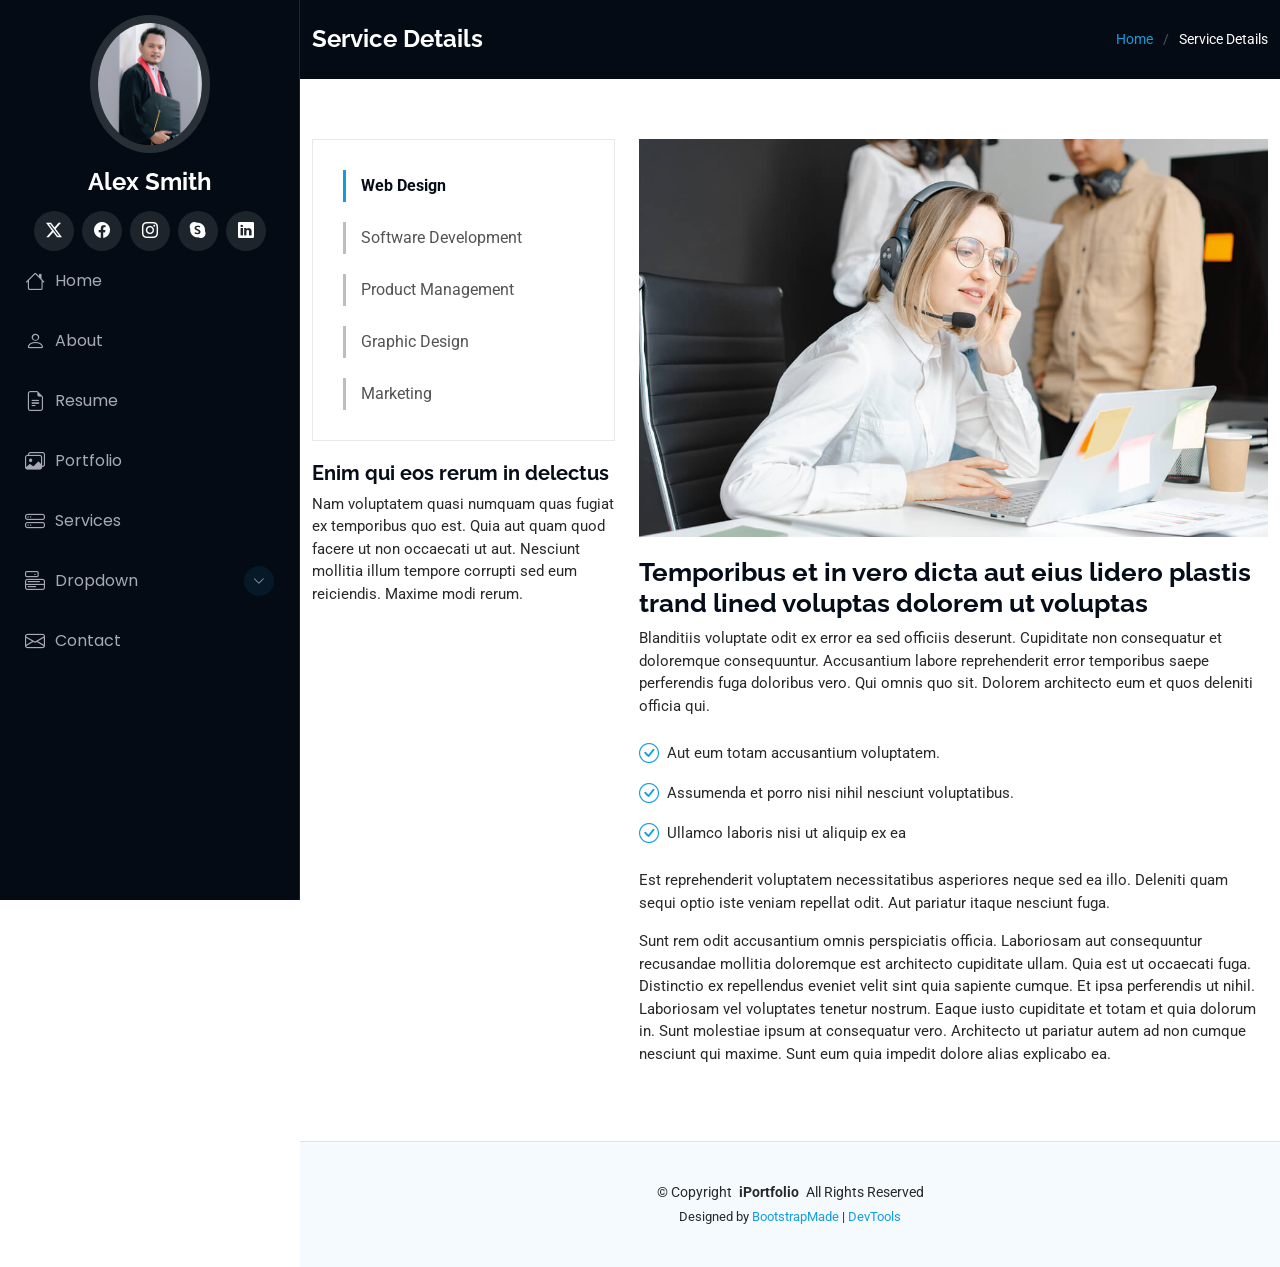
<file: service-details.html>
<!DOCTYPE html>
<html lang="en">

<head>
  <meta charset="utf-8">
  <meta content="width=device-width, initial-scale=1.0" name="viewport">
  <title>Portfolio Muhammad Joni Asfari</title>
  <meta content="Muhammad Joni Asfari's portfolio"name="description">
  <meta content="Muhammad Joni Asfari, Portfolio, Human Resource Specialist" name="keywords">

  <!-- Favicons -->
  <link href="assets/img/favicon.png" rel="icon">
  <link href="assets/img/apple-touch-icon.png" rel="apple-touch-icon">

  <!-- Fonts -->
  <link href="https://fonts.googleapis.com" rel="preconnect">
  <link href="https://fonts.gstatic.com" rel="preconnect" crossorigin>
  <link href="https://fonts.googleapis.com/css2?family=Roboto:ital,wght@0,100;0,300;0,400;0,500;0,700;0,900;1,100;1,300;1,400;1,500;1,700;1,900&family=Poppins:ital,wght@0,100;0,200;0,300;0,400;0,500;0,600;0,700;0,800;0,900;1,100;1,200;1,300;1,400;1,500;1,600;1,700;1,800;1,900&family=Raleway:ital,wght@0,100;0,200;0,300;0,400;0,500;0,600;0,700;0,800;0,900;1,100;1,200;1,300;1,400;1,500;1,600;1,700;1,800;1,900&display=swap" rel="stylesheet">

  <!-- Vendor CSS Files -->
  <link href="assets/vendor/bootstrap/css/bootstrap.min.css" rel="stylesheet">
  <link href="assets/vendor/bootstrap-icons/bootstrap-icons.css" rel="stylesheet">
  <link href="assets/vendor/aos/aos.css" rel="stylesheet">
  <link href="assets/vendor/glightbox/css/glightbox.min.css" rel="stylesheet">
  <link href="assets/vendor/swiper/swiper-bundle.min.css" rel="stylesheet">

  <!-- Main CSS File -->
  <link href="assets/css/main.css" rel="stylesheet">

  <!-- =======================================================
  * Template Name: iPortfolio
  * Template URL: https://bootstrapmade.com/iportfolio-bootstrap-portfolio-websites-template/
  * Updated: Jun 29 2024 with Bootstrap v5.3.3
  * Author: BootstrapMade.com
  * License: https://bootstrapmade.com/license/
  ======================================================== -->
</head>

<body class="service-details-page">

  <header id="header" class="header dark-background d-flex flex-column">
    <i class="header-toggle d-xl-none bi bi-list"></i>

    <div class="profile-img">
      <img src="assets/img/my-profile-img.jpg" alt="" class="img-fluid rounded-circle">
    </div>

    <a href="index.html" class="logo d-flex align-items-center justify-content-center">
      <!-- Uncomment the line below if you also wish to use an image logo -->
      <!-- <img src="assets/img/logo.png" alt=""> -->
      <h1 class="sitename">Alex Smith</h1>
    </a>

    <div class="social-links text-center">
      <a href="#" class="twitter"><i class="bi bi-twitter-x"></i></a>
      <a href="#" class="facebook"><i class="bi bi-facebook"></i></a>
      <a href="#" class="instagram"><i class="bi bi-instagram"></i></a>
      <a href="#" class="google-plus"><i class="bi bi-skype"></i></a>
      <a href="#" class="linkedin"><i class="bi bi-linkedin"></i></a>
    </div>

    <nav id="navmenu" class="navmenu">
      <ul>
        <li><a href="#hero"><i class="bi bi-house navicon"></i>Home</a></li>
        <li><a href="#about"><i class="bi bi-person navicon"></i> About</a></li>
        <li><a href="#resume"><i class="bi bi-file-earmark-text navicon"></i> Resume</a></li>
        <li><a href="#portfolio"><i class="bi bi-images navicon"></i> Portfolio</a></li>
        <li><a href="#services"><i class="bi bi-hdd-stack navicon"></i> Services</a></li>
        <li class="dropdown"><a href="#"><i class="bi bi-menu-button navicon"></i> <span>Dropdown</span> <i class="bi bi-chevron-down toggle-dropdown"></i></a>
          <ul>
            <li><a href="#">Dropdown 1</a></li>
            <li class="dropdown"><a href="#"><span>Deep Dropdown</span> <i class="bi bi-chevron-down toggle-dropdown"></i></a>
              <ul>
                <li><a href="#">Deep Dropdown 1</a></li>
                <li><a href="#">Deep Dropdown 2</a></li>
                <li><a href="#">Deep Dropdown 3</a></li>
                <li><a href="#">Deep Dropdown 4</a></li>
                <li><a href="#">Deep Dropdown 5</a></li>
              </ul>
            </li>
            <li><a href="#">Dropdown 2</a></li>
            <li><a href="#">Dropdown 3</a></li>
            <li><a href="#">Dropdown 4</a></li>
          </ul>
        </li>
        <li><a href="#contact"><i class="bi bi-envelope navicon"></i> Contact</a></li>
      </ul>
    </nav>

  </header>

  <main class="main">

    <!-- Page Title -->
    <div class="page-title dark-background">
      <div class="container d-lg-flex justify-content-between align-items-center">
        <h1 class="mb-2 mb-lg-0">Service Details</h1>
        <nav class="breadcrumbs">
          <ol>
            <li><a href="index.html">Home</a></li>
            <li class="current">Service Details</li>
          </ol>
        </nav>
      </div>
    </div><!-- End Page Title -->

    <!-- Service Details Section -->
    <section id="service-details" class="service-details section">

      <div class="container">

        <div class="row gy-4">

          <div class="col-lg-4" data-aos="fade-up" data-aos-delay="100">
            <div class="services-list">
              <a href="#" class="active">Web Design</a>
              <a href="#">Software Development</a>
              <a href="#">Product Management</a>
              <a href="#">Graphic Design</a>
              <a href="#">Marketing</a>
            </div>

            <h4>Enim qui eos rerum in delectus</h4>
            <p>Nam voluptatem quasi numquam quas fugiat ex temporibus quo est. Quia aut quam quod facere ut non occaecati ut aut. Nesciunt mollitia illum tempore corrupti sed eum reiciendis. Maxime modi rerum.</p>
          </div>

          <div class="col-lg-8" data-aos="fade-up" data-aos-delay="200">
            <img src="assets/img/services.jpg" alt="" class="img-fluid services-img">
            <h3>Temporibus et in vero dicta aut eius lidero plastis trand lined voluptas dolorem ut voluptas</h3>
            <p>
              Blanditiis voluptate odit ex error ea sed officiis deserunt. Cupiditate non consequatur et doloremque consequuntur. Accusantium labore reprehenderit error temporibus saepe perferendis fuga doloribus vero. Qui omnis quo sit. Dolorem architecto eum et quos deleniti officia qui.
            </p>
            <ul>
              <li><i class="bi bi-check-circle"></i> <span>Aut eum totam accusantium voluptatem.</span></li>
              <li><i class="bi bi-check-circle"></i> <span>Assumenda et porro nisi nihil nesciunt voluptatibus.</span></li>
              <li><i class="bi bi-check-circle"></i> <span>Ullamco laboris nisi ut aliquip ex ea</span></li>
            </ul>
            <p>
              Est reprehenderit voluptatem necessitatibus asperiores neque sed ea illo. Deleniti quam sequi optio iste veniam repellat odit. Aut pariatur itaque nesciunt fuga.
            </p>
            <p>
              Sunt rem odit accusantium omnis perspiciatis officia. Laboriosam aut consequuntur recusandae mollitia doloremque est architecto cupiditate ullam. Quia est ut occaecati fuga. Distinctio ex repellendus eveniet velit sint quia sapiente cumque. Et ipsa perferendis ut nihil. Laboriosam vel voluptates tenetur nostrum. Eaque iusto cupiditate et totam et quia dolorum in. Sunt molestiae ipsum at consequatur vero. Architecto ut pariatur autem ad non cumque nesciunt qui maxime. Sunt eum quia impedit dolore alias explicabo ea.
            </p>
          </div>

        </div>

      </div>

    </section><!-- /Service Details Section -->

  </main>

  <footer id="footer" class="footer position-relative light-background">

    <div class="container">
      <div class="copyright text-center ">
        <p>© <span>Copyright</span> <strong class="px-1 sitename">iPortfolio</strong> <span>All Rights Reserved</span></p>
      </div>
      <div class="credits">
        <!-- All the links in the footer should remain intact. -->
        <!-- You can delete the links only if you've purchased the pro version. -->
        <!-- Licensing information: https://bootstrapmade.com/license/ -->
        <!-- Purchase the pro version with working PHP/AJAX contact form: [buy-url] -->
        Designed by <a href="https://bootstrapmade.com/">BootstrapMade</a> | <a href="https://bootstrapmade.com/tools/">DevTools</a>
      </div>
    </div>

  </footer>

  <!-- Scroll Top -->
  <a href="#" id="scroll-top" class="scroll-top d-flex align-items-center justify-content-center"><i class="bi bi-arrow-up-short"></i></a>

  <!-- Preloader -->
  <div id="preloader"></div>

  <!-- Vendor JS Files -->
  <script src="assets/vendor/bootstrap/js/bootstrap.bundle.min.js"></script>
  <script src="assets/vendor/php-email-form/validate.js"></script>
  <script src="assets/vendor/aos/aos.js"></script>
  <script src="assets/vendor/typed.js/typed.umd.js"></script>
  <script src="assets/vendor/purecounter/purecounter_vanilla.js"></script>
  <script src="assets/vendor/waypoints/noframework.waypoints.js"></script>
  <script src="assets/vendor/glightbox/js/glightbox.min.js"></script>
  <script src="assets/vendor/imagesloaded/imagesloaded.pkgd.min.js"></script>
  <script src="assets/vendor/isotope-layout/isotope.pkgd.min.js"></script>
  <script src="assets/vendor/swiper/swiper-bundle.min.js"></script>

  <!-- Main JS File -->
  <script src="assets/js/main.js"></script>

</body>

</html>
</file>
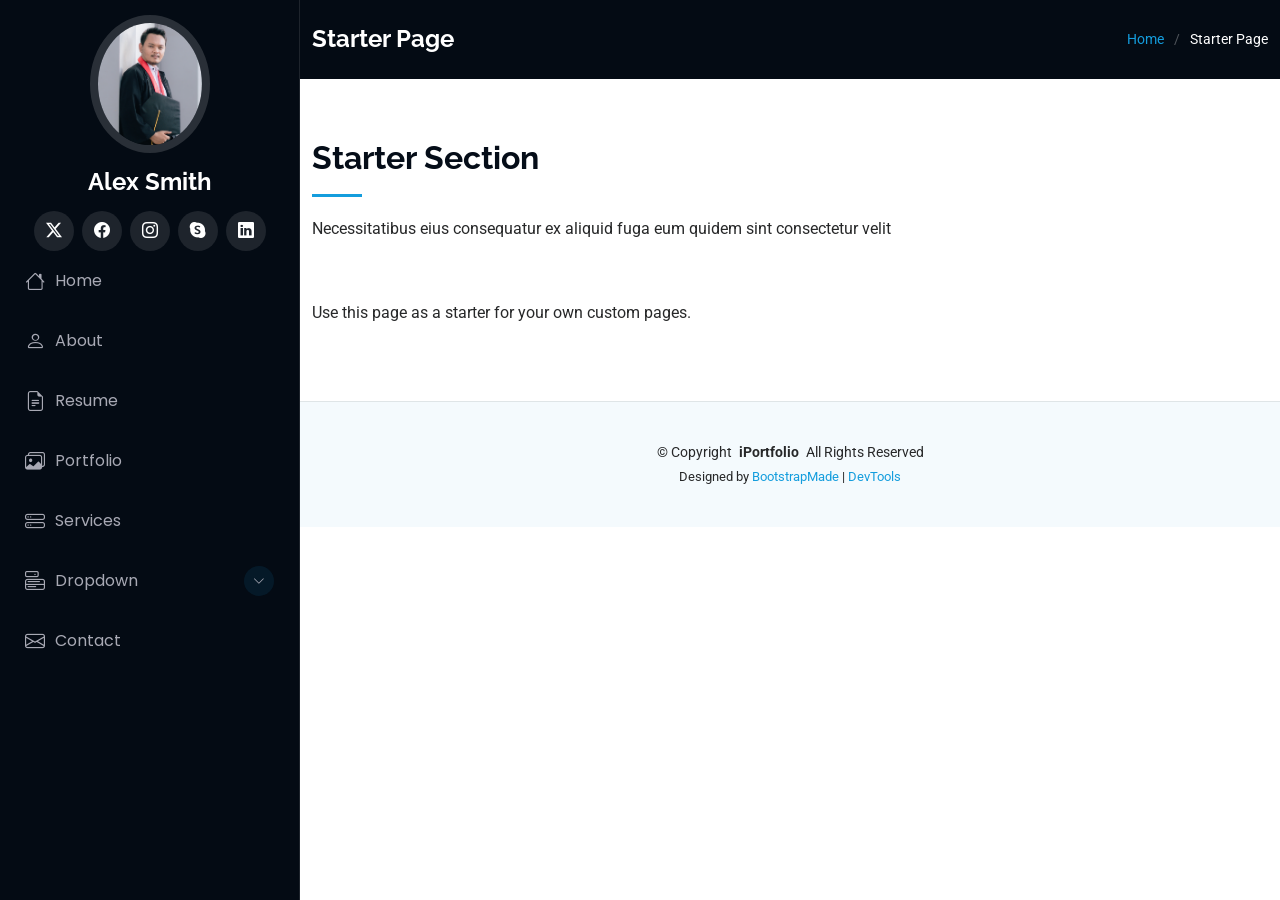
<file: starter-page.html>
<!DOCTYPE html>
<html lang="en">

<head>
  <meta charset="utf-8">
  <meta content="width=device-width, initial-scale=1.0" name="viewport">
  <title>Portfolio Muhammad Joni Asfari</title>
  <meta content="Muhammad Joni Asfari's portfolio" name="description">
  <meta content="Muhammad Joni Asfari, Portfolio, Human Resource Specialist" name="keywords">

  <!-- Favicons -->
  <link href="assets/img/favicon.png" rel="icon">
  <link href="assets/img/apple-touch-icon.png" rel="apple-touch-icon">

  <!-- Fonts -->
  <link href="https://fonts.googleapis.com" rel="preconnect">
  <link href="https://fonts.gstatic.com" rel="preconnect" crossorigin>
  <link href="https://fonts.googleapis.com/css2?family=Roboto:ital,wght@0,100;0,300;0,400;0,500;0,700;0,900;1,100;1,300;1,400;1,500;1,700;1,900&family=Poppins:ital,wght@0,100;0,200;0,300;0,400;0,500;0,600;0,700;0,800;0,900;1,100;1,200;1,300;1,400;1,500;1,600;1,700;1,800;1,900&family=Raleway:ital,wght@0,100;0,200;0,300;0,400;0,500;0,600;0,700;0,800;0,900;1,100;1,200;1,300;1,400;1,500;1,600;1,700;1,800;1,900&display=swap" rel="stylesheet">

  <!-- Vendor CSS Files -->
  <link href="assets/vendor/bootstrap/css/bootstrap.min.css" rel="stylesheet">
  <link href="assets/vendor/bootstrap-icons/bootstrap-icons.css" rel="stylesheet">
  <link href="assets/vendor/aos/aos.css" rel="stylesheet">
  <link href="assets/vendor/glightbox/css/glightbox.min.css" rel="stylesheet">
  <link href="assets/vendor/swiper/swiper-bundle.min.css" rel="stylesheet">

  <!-- Main CSS File -->
  <link href="assets/css/main.css" rel="stylesheet">

  <!-- =======================================================
  * Template Name: iPortfolio
  * Template URL: https://bootstrapmade.com/iportfolio-bootstrap-portfolio-websites-template/
  * Updated: Jun 29 2024 with Bootstrap v5.3.3
  * Author: BootstrapMade.com
  * License: https://bootstrapmade.com/license/
  ======================================================== -->
</head>

<body class="starter-page-page">

  <header id="header" class="header dark-background d-flex flex-column">
    <i class="header-toggle d-xl-none bi bi-list"></i>

    <div class="profile-img">
      <img src="assets/img/my-profile-img.jpg" alt="" class="img-fluid rounded-circle">
    </div>

    <a href="index.html" class="logo d-flex align-items-center justify-content-center">
      <!-- Uncomment the line below if you also wish to use an image logo -->
      <!-- <img src="assets/img/logo.png" alt=""> -->
      <h1 class="sitename">Alex Smith</h1>
    </a>

    <div class="social-links text-center">
      <a href="#" class="twitter"><i class="bi bi-twitter-x"></i></a>
      <a href="#" class="facebook"><i class="bi bi-facebook"></i></a>
      <a href="#" class="instagram"><i class="bi bi-instagram"></i></a>
      <a href="#" class="google-plus"><i class="bi bi-skype"></i></a>
      <a href="#" class="linkedin"><i class="bi bi-linkedin"></i></a>
    </div>

    <nav id="navmenu" class="navmenu">
      <ul>
        <li><a href="#hero"><i class="bi bi-house navicon"></i>Home</a></li>
        <li><a href="#about"><i class="bi bi-person navicon"></i> About</a></li>
        <li><a href="#resume"><i class="bi bi-file-earmark-text navicon"></i> Resume</a></li>
        <li><a href="#portfolio"><i class="bi bi-images navicon"></i> Portfolio</a></li>
        <li><a href="#services"><i class="bi bi-hdd-stack navicon"></i> Services</a></li>
        <li class="dropdown"><a href="#"><i class="bi bi-menu-button navicon"></i> <span>Dropdown</span> <i class="bi bi-chevron-down toggle-dropdown"></i></a>
          <ul>
            <li><a href="#">Dropdown 1</a></li>
            <li class="dropdown"><a href="#"><span>Deep Dropdown</span> <i class="bi bi-chevron-down toggle-dropdown"></i></a>
              <ul>
                <li><a href="#">Deep Dropdown 1</a></li>
                <li><a href="#">Deep Dropdown 2</a></li>
                <li><a href="#">Deep Dropdown 3</a></li>
                <li><a href="#">Deep Dropdown 4</a></li>
                <li><a href="#">Deep Dropdown 5</a></li>
              </ul>
            </li>
            <li><a href="#">Dropdown 2</a></li>
            <li><a href="#">Dropdown 3</a></li>
            <li><a href="#">Dropdown 4</a></li>
          </ul>
        </li>
        <li><a href="#contact"><i class="bi bi-envelope navicon"></i> Contact</a></li>
      </ul>
    </nav>

  </header>

  <main class="main">

    <!-- Page Title -->
    <div class="page-title dark-background">
      <div class="container d-lg-flex justify-content-between align-items-center">
        <h1 class="mb-2 mb-lg-0">Starter Page</h1>
        <nav class="breadcrumbs">
          <ol>
            <li><a href="index.html">Home</a></li>
            <li class="current">Starter Page</li>
          </ol>
        </nav>
      </div>
    </div><!-- End Page Title -->

    <!-- Starter Section Section -->
    <section id="starter-section" class="starter-section section">

      <!-- Section Title -->
      <div class="container section-title" data-aos="fade-up">
        <h2>Starter Section</h2>
        <p>Necessitatibus eius consequatur ex aliquid fuga eum quidem sint consectetur velit</p>
      </div><!-- End Section Title -->

      <div class="container" data-aos="fade-up">
        <p>Use this page as a starter for your own custom pages.</p>
      </div>

    </section><!-- /Starter Section Section -->

  </main>

  <footer id="footer" class="footer position-relative light-background">

    <div class="container">
      <div class="copyright text-center ">
        <p>© <span>Copyright</span> <strong class="px-1 sitename">iPortfolio</strong> <span>All Rights Reserved</span></p>
      </div>
      <div class="credits">
        <!-- All the links in the footer should remain intact. -->
        <!-- You can delete the links only if you've purchased the pro version. -->
        <!-- Licensing information: https://bootstrapmade.com/license/ -->
        <!-- Purchase the pro version with working PHP/AJAX contact form: [buy-url] -->
        Designed by <a href="https://bootstrapmade.com/">BootstrapMade</a> | <a href="https://bootstrapmade.com/tools/">DevTools</a>
      </div>
    </div>

  </footer>

  <!-- Scroll Top -->
  <a href="#" id="scroll-top" class="scroll-top d-flex align-items-center justify-content-center"><i class="bi bi-arrow-up-short"></i></a>

  <!-- Preloader -->
  <div id="preloader"></div>

  <!-- Vendor JS Files -->
  <script src="assets/vendor/bootstrap/js/bootstrap.bundle.min.js"></script>
  <script src="assets/vendor/php-email-form/validate.js"></script>
  <script src="assets/vendor/aos/aos.js"></script>
  <script src="assets/vendor/typed.js/typed.umd.js"></script>
  <script src="assets/vendor/purecounter/purecounter_vanilla.js"></script>
  <script src="assets/vendor/waypoints/noframework.waypoints.js"></script>
  <script src="assets/vendor/glightbox/js/glightbox.min.js"></script>
  <script src="assets/vendor/imagesloaded/imagesloaded.pkgd.min.js"></script>
  <script src="assets/vendor/isotope-layout/isotope.pkgd.min.js"></script>
  <script src="assets/vendor/swiper/swiper-bundle.min.js"></script>

  <!-- Main JS File -->
  <script src="assets/js/main.js"></script>

</body>

</html>
</file>
<file: assets/css/main.css>
/**
* Template Name: iPortfolio
* Template URL: https://bootstrapmade.com/iportfolio-bootstrap-portfolio-websites-template/
* Updated: Jun 29 2024 with Bootstrap v5.3.3
* Author: BootstrapMade.com
* License: https://bootstrapmade.com/license/
*/

/*--------------------------------------------------------------
# Font & Color Variables
# Help: https://bootstrapmade.com/color-system/
--------------------------------------------------------------*/
/* Fonts */
:root {
  --default-font: "Roboto",  system-ui, -apple-system, "Segoe UI", Roboto, "Helvetica Neue", Arial, "Noto Sans", "Liberation Sans", sans-serif, "Apple Color Emoji", "Segoe UI Emoji", "Segoe UI Symbol", "Noto Color Emoji";
  --heading-font: "Raleway",  sans-serif;
  --nav-font: "Poppins",  sans-serif;
}

.btn-download {
  display: inline-block;
  padding: 12px 25px;
  background: #149ddd;
  color: #fff;
  border-radius: 50px;
  text-decoration: none;
  transition: 0.3s;
}

.btn-download {
  display: inline-block;
  margin-top: 20px;
  padding: 12px 24px;
  background: #149ddd;
  color: white;
  text-decoration: none;
  border-radius: 30px;
  font-weight: 600;
}

.btn-download:hover {
  background: #0d83c4;
}
.btn-download:hover {
  background: #0d83c4;
  transform: translateY(-3px);
}
/* Global Colors - The following color variables are used throughout the website. Updating them here will change the color scheme of the entire website */
:root { 
  --background-color: #ffffff; /* Background color for the entire website, including individual sections */
  --default-color: #272829; /* Default color used for the majority of the text content across the entire website */
  --heading-color: #050d18; /* Color for headings, subheadings and title throughout the website */
  --accent-color: #149ddd; /* Accent color that represents your brand on the website. It's used for buttons, links, and other elements that need to stand out */
  --surface-color: #ffffff; /* The surface color is used as a background of boxed elements within sections, such as cards, icon boxes, or other elements that require a visual separation from the global background. */
  --contrast-color: #ffffff; /* Contrast color for text, ensuring readability against backgrounds of accent, heading, or default colors. */
}

/* Nav Menu Colors - The following color variables are used specifically for the navigation menu. They are separate from the global colors to allow for more customization options */
:root {
  --nav-color: #a8a9b4;  /* The default color of the main navmenu links */
  --nav-hover-color: #ffffff; /* Applied to main navmenu links when they are hovered over or active */
  --nav-mobile-background-color: #040b14; /* Used as the background color for mobile navigation menu */
  --nav-dropdown-background-color: #040b14; /* Used as the background color for dropdown items that appear when hovering over primary navigation items */
  --nav-dropdown-color: #a8a9b4; /* Used for navigation links of the dropdown items in the navigation menu. */
  --nav-dropdown-hover-color: #ffffff; /* Similar to --nav-hover-color, this color is applied to dropdown navigation links when they are hovered over. */
}

/* Color Presets - These classes override global colors when applied to any section or element, providing reuse of the sam color scheme. */

.light-background {
  --background-color: #f4fafd;
  --surface-color: #ffffff;
}

.dark-background {
  --background-color: #040b14;
  --default-color: #ffffff;
  --heading-color: #ffffff;
  --surface-color: #151f2b;
  --contrast-color: #ffffff;
}

/* Smooth scroll */
:root {
  scroll-behavior: smooth;
}

/*--------------------------------------------------------------
# General Styling & Shared Classes
--------------------------------------------------------------*/
body {
  color: var(--default-color);
  background-color: var(--background-color);
  font-family: var(--default-font);
}

a {
  color: var(--accent-color);
  text-decoration: none;
  transition: 0.3s;
}

a:hover {
  color: color-mix(in srgb, var(--accent-color), transparent 25%);
  text-decoration: none;
}

h1,
h2,
h3,
h4,
h5,
h6 {
  color: var(--heading-color);
  font-family: var(--heading-font);
}

/* PHP Email Form Messages
------------------------------*/
.php-email-form .error-message {
  display: none;
  background: #df1529;
  color: #ffffff;
  text-align: left;
  padding: 15px;
  margin-bottom: 24px;
  font-weight: 600;
}

.php-email-form .sent-message {
  display: none;
  color: #ffffff;
  background: #059652;
  text-align: center;
  padding: 15px;
  margin-bottom: 24px;
  font-weight: 600;
}

.php-email-form .loading {
  display: none;
  background: var(--surface-color);
  text-align: center;
  padding: 15px;
  margin-bottom: 24px;
}

.php-email-form .loading:before {
  content: "";
  display: inline-block;
  border-radius: 50%;
  width: 24px;
  height: 24px;
  margin: 0 10px -6px 0;
  border: 3px solid var(--accent-color);
  border-top-color: var(--surface-color);
  animation: php-email-form-loading 1s linear infinite;
}

@keyframes php-email-form-loading {
  0% {
    transform: rotate(0deg);
  }

  100% {
    transform: rotate(360deg);
  }
}

/*--------------------------------------------------------------
# Global Header
--------------------------------------------------------------*/
.header {
  color: var(--default-color);
  background-color: var(--background-color);
  position: fixed;
  top: 0;
  left: 0;
  bottom: 0;
  padding: 0 15px;
  width: 300px;
  transition: all ease-in-out 0.3s;
  overflow-y: auto;
  z-index: 997;
  border-right: 1px solid color-mix(in srgb, var(--default-color), transparent 90%);
}

.header .profile-img img {
  margin: 15px auto;
  display: block;
  width: 120px;
  border: 8px solid color-mix(in srgb, var(--default-color), transparent 85%);
}

.header .logo {
  line-height: 1;
  margin-bottom: 15px;
}

.header .logo img {
  max-height: 32px;
  margin-right: 8px;
}

.header .logo h1 {
  font-size: 24px;
  margin: 0;
  font-weight: 700;
  color: var(--heading-color);
   text-align: center;
  width: 100%;
}
}

.header .social-links {
  margin: 0 0 20px 0;
}

.header .social-links a {
  font-size: 16px;
  display: inline-flex;
  align-items: center;
  justify-content: center;
  background: color-mix(in srgb, var(--default-color), transparent 90%);
  color: var(--default-color);
  margin: 0 2px;
  border-radius: 50%;
  text-align: center;
  width: 40px;
  height: 40px;
  transition: 0.3s;
}

.header .social-links a:hover {
  color: var(--contrast-color);
  background: var(--accent-color);
}

@media (min-width: 1200px) {

  .header~main,
  .header~#footer {
    margin-left: 300px;
  }
}

@media (max-width: 1199px) {
  .header {
    left: -100%;
  }
}

.header.header-show {
  left: 0;
}

.header .header-toggle {
  color: var(--contrast-color);
  background-color: var(--accent-color);
  font-size: 22px;
  display: flex;
  align-items: center;
  justify-content: center;
  width: 40px;
  height: 40px;
  border-radius: 50%;
  cursor: pointer;
  position: fixed;
  top: 15px;
  right: 15px;
  z-index: 9999;
  transition: background-color 0.3s;
}

.header .header-toggle:hover {
  color: var(--contrast-color);
  background-color: color-mix(in srgb, var(--accent-color) 90%, white 15%);
}

/*--------------------------------------------------------------
# Navigation Menu
--------------------------------------------------------------*/
.mobile-nav-toggle {
  display: none;
}

.navmenu {
  padding: 0;
  z-index: 9997;
}

.navmenu ul {
  list-style: none;
  padding: 0 0 20px 0;
  margin: 0;
}

.navmenu a,
.navmenu a:focus {
  color: var(--nav-color);
  padding: 15px 10px;
  font-family: var(--nav-font);
  font-size: 16px;
  font-weight: 400;
  display: flex;
  align-items: center;
  white-space: nowrap;
  transition: 0.3s;
  width: 100%;
}

.navmenu a .navicon,
.navmenu a:focus .navicon {
  font-size: 20px;
  margin-right: 10px;
}

.navmenu a .toggle-dropdown,
.navmenu a:focus .toggle-dropdown {
  font-size: 12px;
  line-height: 0;
  margin-left: auto;
  width: 30px;
  height: 30px;
  display: flex;
  align-items: center;
  justify-content: center;
  border-radius: 50%;
  transition: 0.3s;
  flex-shrink: 0;
  background-color: color-mix(in srgb, var(--accent-color), transparent 90%);
}

.navmenu a .toggle-dropdown:hover,
.navmenu a:focus .toggle-dropdown:hover {
  background-color: var(--accent-color);
  color: var(--contrast-color);
}

.navmenu a:hover,
.navmenu .active,
.navmenu .active:focus {
  color: var(--nav-hover-color);
}

.navmenu a:hover .navicon,
.navmenu .active .navicon,
.navmenu .active:focus .navicon {
  color: var(--accent-color);
}

.navmenu .active .toggle-dropdown,
.navmenu .active:focus .toggle-dropdown {
  background-color: var(--accent-color);
  color: var(--contrast-color);
  transform: rotate(180deg);
}

.navmenu .dropdown {
  display: block;
}

.navmenu .dropdown a,
.navmenu .dropdown a:focus {
  color: --nav-dropdown-color;
}

.navmenu .dropdown a:hover,
.navmenu .dropdown .active,
.navmenu .dropdown .active:focus {
  color: var(--nav-dropdown-hover-color);
}

.navmenu .dropdown ul {
  position: static;
  display: none;
  z-index: 99;
  padding: 5px 10px;
  margin: 5px 10px;
  background-color: var(--nav-dropdown-background-color);
  border: 1px solid color-mix(in srgb, var(--default-color), transparent 90%);
  box-shadow: none;
  transition: all 0.5s ease-in-out;
}

.navmenu .dropdown ul ul {
  background-color: rgba(33, 37, 41, 0.1);
}

.navmenu .dropdown>.dropdown-active {
  display: block;
  background-color: rgba(33, 37, 41, 0.03);
}

/*--------------------------------------------------------------
# Global Footer
--------------------------------------------------------------*/
.footer {
  color: var(--default-color);
  background-color: var(--background-color);
  font-size: 14px;
  padding: 40px 0;
  position: relative;
  border-top: 1px solid color-mix(in srgb, var(--default-color), transparent 90%);
}

.footer .copyright p {
  margin-bottom: 0;
}

.footer .credits {
  margin-top: 4px;
  font-size: 13px;
  text-align: center;
}

/*--------------------------------------------------------------
# Preloader
--------------------------------------------------------------*/
#preloader {
  position: fixed;
  inset: 0;
  z-index: 999999;
  overflow: hidden;
  background: var(--background-color);
  transition: all 0.6s ease-out;
}

#preloader:before {
  content: "";
  position: fixed;
  top: calc(50% - 30px);
  left: calc(50% - 30px);
  border: 6px solid #ffffff;
  border-color: var(--accent-color) transparent var(--accent-color) transparent;
  border-radius: 50%;
  width: 60px;
  height: 60px;
  animation: animate-preloader 1.5s linear infinite;
}

@keyframes animate-preloader {
  0% {
    transform: rotate(0deg);
  }

  100% {
    transform: rotate(360deg);
  }
}

/*--------------------------------------------------------------
# Scroll Top Button
--------------------------------------------------------------*/
.scroll-top {
  position: fixed;
  visibility: hidden;
  opacity: 0;
  right: 15px;
  bottom: -15px;
  z-index: 99999;
  background-color: var(--accent-color);
  width: 44px;
  height: 44px;
  border-radius: 50px;
  transition: all 0.4s;
}

.scroll-top i {
  font-size: 24px;
  color: var(--contrast-color);
  line-height: 0;
}

.scroll-top:hover {
  background-color: color-mix(in srgb, var(--accent-color), transparent 20%);
  color: var(--contrast-color);
}

.scroll-top.active {
  visibility: visible;
  opacity: 1;
  bottom: 15px;
}

/*--------------------------------------------------------------
# Disable aos animation delay on mobile devices
--------------------------------------------------------------*/
@media screen and (max-width: 768px) {
  [data-aos-delay] {
    transition-delay: 0 !important;
  }
}

/*--------------------------------------------------------------
# Global Page Titles & Breadcrumbs
--------------------------------------------------------------*/
.page-title {
  color: var(--default-color);
  background-color: var(--background-color);
  padding: 25px 0;
  position: relative;
}

.page-title h1 {
  font-size: 24px;
  font-weight: 700;
}

.page-title .breadcrumbs ol {
  display: flex;
  flex-wrap: wrap;
  list-style: none;
  padding: 0;
  margin: 0;
  font-size: 14px;
  font-weight: 400;
}

.page-title .breadcrumbs ol li+li {
  padding-left: 10px;
}

.page-title .breadcrumbs ol li+li::before {
  content: "/";
  display: inline-block;
  padding-right: 10px;
  color: color-mix(in srgb, var(--default-color), transparent 70%);
}

/*--------------------------------------------------------------
# Global Sections
--------------------------------------------------------------*/
section,
.section {
  color: var(--default-color);
  background-color: var(--background-color);
  padding: 60px 0;
  overflow: clip;
}

/*--------------------------------------------------------------
# Global Section Titles
--------------------------------------------------------------*/
.section-title {
  padding-bottom: 60px;
  position: relative;
}

.section-title h2 {
  font-size: 32px;
  font-weight: 700;
  margin-bottom: 20px;
  padding-bottom: 20px;
  position: relative;
}

.section-title h2:after {
  content: "";
  position: absolute;
  display: block;
  width: 50px;
  height: 3px;
  background: var(--accent-color);
  left: 0;
  bottom: 0;
}

.section-title p {
  margin-bottom: 0;
}

/*--------------------------------------------------------------
# Hero Section
--------------------------------------------------------------*/
.hero {
  width: 100%;
  min-height: 100vh;
  position: relative;
  padding: 80px 0;
  display: flex;
  align-items: center;
  justify-content: center;
}

.hero img {
  position: absolute;
  inset: 0;
  display: block;
  width: 100%;
  height: 100%;
  object-fit: cover;
  z-index: 1;
}

.hero:before {
  content: "";
  background: color-mix(in srgb, var(--background-color), transparent 70%);
  position: absolute;
  inset: 0;
  z-index: 2;
}

.hero .container {
  position: relative;
  z-index: 3;
}

.hero h2 {
  margin: 0;
  font-size: 64px;
  font-weight: 700;
}

.hero p {
  margin: 5px 0 0 0;
  font-size: 26px;
}

.hero p span {
  letter-spacing: 1px;
  border-bottom: 2px solid var(--accent-color);
}

.hero .social-links {
  margin-top: 25px;
}

.hero .social-links a {
  font-size: 24px;
  display: inline-block;
  color: color-mix(in srgb, var(--default-color), transparent 50%);
  line-height: 1;
  margin-right: 20px;
  transition: 0.3s;
}

.hero .social-links a:hover {
  color: var(--accent-color);
}

@media (max-width: 768px) {
  .hero h2 {
    font-size: 32px;
  }

  .hero p {
    font-size: 20px;
  }
}

/*--------------------------------------------------------------
# About Section
--------------------------------------------------------------*/
.about .content h2 {
  font-weight: 700;
  font-size: 24px;
}

.about .content ul {
  list-style: none;
  padding: 0;
}

.about .content ul li {
  margin-bottom: 20px;
  display: flex;
  align-items: center;
}

.about .content ul strong {
  margin-right: 10px;
}

.about .content ul i {
  font-size: 16px;
  margin-right: 5px;
  color: var(--accent-color);
  line-height: 0;
}

/*--------------------------------------------------------------
# Stats Section
--------------------------------------------------------------*/
.stats .stats-item {
  padding: 30px;
  width: 100%;
}

.stats .stats-item i {
  color: var(--accent-color);
  display: block;
  font-size: 44px;
  float: left;
  line-height: 0;
}

.stats .stats-item .purecounter {
  color: var(--heading-color);
  font-size: 48px;
  line-height: 40px;
  display: block;
  font-weight: 700;
  margin-left: 60px;
}

.stats .stats-item p {
  color: color-mix(in srgb, var(--default-color), transparent 40%);
  padding: 15px 0 0 0;
  margin: 0 0 0 60px;
  font-family: var(--heading-font);
  font-size: 14px;
}

/*--------------------------------------------------------------
# Skills Section
--------------------------------------------------------------*/
.skills .progress {
  height: 60px;
  display: block;
  background: none;
  border-radius: 0;
}

.skills .progress .skill {
  color: var(--heading-color);
  padding: 0;
  margin: 0 0 6px 0;
  text-transform: uppercase;
  display: block;
  font-weight: 600;
  font-family: var(--heading-font);
}

.skills .progress .skill .val {
  float: right;
  font-style: normal;
}

.skills .progress-bar-wrap {
  background: color-mix(in srgb, var(--default-color), transparent 90%);
  height: 10px;
}

.skills .progress-bar {
  width: 1px;
  height: 10px;
  transition: 0.9s;
  background-color: var(--accent-color);
}

/*--------------------------------------------------------------
# Resume Section
--------------------------------------------------------------*/
.resume .resume-title {
  color: var(--heading-color);
  font-size: 26px;
  font-weight: 700;
  margin-top: 20px;
  margin-bottom: 20px;
}

.resume .resume-item {
  padding: 0 0 20px 20px;
  margin-top: -2px;
  border-left: 2px solid var(--accent-color);
  position: relative;
}

.resume .resume-item h4 {
  line-height: 18px;
  font-size: 18px;
  font-weight: 600;
  text-transform: uppercase;
  color: color-mix(in srgb, var(--default-color), transparent 20%);
  margin-bottom: 10px;
}

.resume .resume-item h5 {
  font-size: 16px;
  padding: 5px 15px;
  display: inline-block;
  font-weight: 600;
  margin-bottom: 10px;
}

.resume .resume-item ul {
  padding-left: 20px;
}

.resume .resume-item ul li {
  padding-bottom: 10px;
}

.resume .resume-item:last-child {
  padding-bottom: 0;
}

.resume .resume-item::before {
  content: "";
  position: absolute;
  width: 16px;
  height: 16px;
  border-radius: 50px;
  left: -9px;
  top: 0;
  background: var(--background-color);
  border: 2px solid var(--accent-color);
}

/*--------------------------------------------------------------
# Portfolio Section
--------------------------------------------------------------*/
.portfolio .portfolio-filters {
  padding: 0;
  margin: 0 auto 20px auto;
  list-style: none;
  text-align: center;
}

.portfolio .portfolio-filters li {
  cursor: pointer;
  display: inline-block;
  padding: 0;
  font-size: 14px;
  font-weight: 400;
  margin: 0 10px;
  line-height: 1;
  text-transform: uppercase;
  margin-bottom: 10px;
  transition: all 0.3s ease-in-out;
}

.portfolio .portfolio-filters li:hover,
.portfolio .portfolio-filters li.filter-active {
  color: var(--accent-color);
}

.portfolio .portfolio-filters li:first-child {
  margin-left: 0;
}

.portfolio .portfolio-filters li:last-child {
  margin-right: 0;
}

@media (max-width: 575px) {
  .portfolio .portfolio-filters li {
    font-size: 14px;
    margin: 0 5px;
  }
}

.portfolio .portfolio-content {
  position: relative;
  overflow: hidden;
}

.portfolio .portfolio-content img {
  transition: 0.3s;
}

.portfolio .portfolio-content .portfolio-info {
  opacity: 0;
  position: absolute;
  inset: 0;
  z-index: 3;
  transition: all ease-in-out 0.3s;
  background: rgba(0, 0, 0, 0.6);
  padding: 15px;
}

.portfolio .portfolio-content .portfolio-info h4 {
  font-size: 14px;
  padding: 5px 10px;
  font-weight: 400;
  color: #ffffff;
  display: inline-block;
  background-color: var(--accent-color);
}

.portfolio .portfolio-content .portfolio-info p {
  position: absolute;
  bottom: 10px;
  text-align: center;
  display: inline-block;
  left: 0;
  right: 0;
  font-size: 16px;
  font-weight: 600;
  color: rgba(255, 255, 255, 0.8);
}

.portfolio .portfolio-content .portfolio-info .preview-link,
.portfolio .portfolio-content .portfolio-info .details-link {
  position: absolute;
  left: calc(50% - 40px);
  font-size: 26px;
  top: calc(50% - 14px);
  color: #fff;
  transition: 0.3s;
  line-height: 1.2;
}

.portfolio .portfolio-content .portfolio-info .preview-link:hover,
.portfolio .portfolio-content .portfolio-info .details-link:hover {
  color: var(--accent-color);
}

.portfolio .portfolio-content .portfolio-info .details-link {
  left: 50%;
  font-size: 34px;
  line-height: 0;
}

.portfolio .portfolio-content:hover .portfolio-info {
  opacity: 1;
}

.portfolio .portfolio-content:hover img {
  transform: scale(1.1);
}

/*--------------------------------------------------------------
# Services Section
--------------------------------------------------------------*/
.services .service-item {
  position: relative;
}

.services .service-item .icon {
  background: var(--accent-color);
  display: flex;
  align-items: center;
  justify-content: center;
  width: 54px;
  height: 54px;
  border-radius: 50%;
  transition: 0.5s;
  border: 1px solid var(--accent-color);
  margin-right: 20px;
}

.services .service-item .icon i {
  color: var(--contrast-color);
  font-size: 24px;
  line-height: 0;
}

.services .service-item:hover .icon {
  background: var(--surface-color);
}

.services .service-item:hover .icon i {
  color: var(--accent-color);
}

.services .service-item .title {
  font-weight: 700;
  margin-bottom: 15px;
  font-size: 18px;
}

.services .service-item .title a {
  color: var(--heading-color);
}

.services .service-item .title a:hover {
  color: var(--accent-color);
}

.services .service-item .description {
  line-height: 24px;
  font-size: 14px;
}

/*--------------------------------------------------------------
# Testimonials Section
--------------------------------------------------------------*/
.testimonials .testimonials-carousel,
.testimonials .testimonials-slider {
  overflow: hidden;
}

.testimonials .testimonial-item {
  box-sizing: content-box;
  text-align: center;
  min-height: 320px;
}

.testimonials .testimonial-item .testimonial-img {
  width: 90px;
  border-radius: 50%;
  margin: 0 auto;
}

.testimonials .testimonial-item h3 {
  font-size: 18px;
  font-weight: bold;
  margin: 10px 0 5px 0;
}

.testimonials .testimonial-item h4 {
  font-size: 14px;
  color: color-mix(in srgb, var(--default-color), transparent 20%);
  margin: 0;
}

.testimonials .testimonial-item .quote-icon-left,
.testimonials .testimonial-item .quote-icon-right {
  color: color-mix(in srgb, var(--accent-color), transparent 40%);
  font-size: 26px;
  line-height: 0;
}

.testimonials .testimonial-item .quote-icon-left {
  display: inline-block;
  left: -5px;
  position: relative;
}

.testimonials .testimonial-item .quote-icon-right {
  display: inline-block;
  right: -5px;
  position: relative;
  top: 10px;
  transform: scale(-1, -1);
}

.testimonials .testimonial-item p {
  font-style: italic;
  margin: 0 15px 15px 15px;
  padding: 20px;
  background-color: var(--surface-color);
  position: relative;
  margin-bottom: 35px;
  border-radius: 6px;
  box-shadow: 0px 2px 15px rgba(0, 0, 0, 0.1);
}

.testimonials .testimonial-item p::after {
  content: "";
  width: 0;
  height: 0;
  border-top: 20px solid var(--surface-color);
  border-right: 20px solid transparent;
  border-left: 20px solid transparent;
  position: absolute;
  bottom: -20px;
  left: calc(50% - 20px);
}

.testimonials .swiper-wrapper {
  height: auto;
}

.testimonials .swiper-pagination {
  margin-top: 40px;
  position: relative;
}

.testimonials .swiper-pagination .swiper-pagination-bullet {
  width: 12px;
  height: 12px;
  background-color: var(--background-color);
  opacity: 1;
  border: 1px solid var(--accent-color);
}

.testimonials .swiper-pagination .swiper-pagination-bullet-active {
  background-color: var(--accent-color);
}

/*--------------------------------------------------------------
# Contact Section
--------------------------------------------------------------*/
.contact .info-wrap {
  background-color: var(--surface-color);
  box-shadow: 0px 0px 20px rgba(0, 0, 0, 0.1);
  padding: 30px;
}

@media (max-width: 575px) {
  .contact .info-wrap {
    padding: 20px;
  }
}

.contact .info-item {
  margin-bottom: 40px;
}

.contact .info-item i {
  font-size: 20px;
  color: var(--accent-color);
  background: color-mix(in srgb, var(--accent-color), transparent 92%);
  width: 44px;
  height: 44px;
  display: flex;
  justify-content: center;
  align-items: center;
  border-radius: 50px;
  transition: all 0.3s ease-in-out;
  margin-right: 15px;
}

.contact .info-item h3 {
  padding: 0;
  font-size: 18px;
  font-weight: 700;
  margin-bottom: 5px;
}

.contact .info-item p {
  padding: 0;
  margin-bottom: 0;
  font-size: 14px;
}

.contact .info-item:hover i {
  background: var(--accent-color);
  color: var(--contrast-color);
}

.contact .php-email-form {
  background-color: var(--surface-color);
  height: 100%;
  padding: 30px;
  box-shadow: 0px 0px 20px rgba(0, 0, 0, 0.1);
}

@media (max-width: 575px) {
  .contact .php-email-form {
    padding: 20px;
  }
}

.contact .php-email-form input[type=text],
.contact .php-email-form input[type=email],
.contact .php-email-form textarea {
  font-size: 14px;
  padding: 10px 15px;
  box-shadow: none;
  border-radius: 0;
  color: var(--default-color);
  background-color: var(--surface-color);
  border-color: color-mix(in srgb, var(--default-color), transparent 80%);
}

.contact .php-email-form input[type=text]:focus,
.contact .php-email-form input[type=email]:focus,
.contact .php-email-form textarea:focus {
  border-color: var(--accent-color);
}

.contact .php-email-form input[type=text]::placeholder,
.contact .php-email-form input[type=email]::placeholder,
.contact .php-email-form textarea::placeholder {
  color: color-mix(in srgb, var(--default-color), transparent 70%);
}

.contact .php-email-form button[type=submit] {
  color: var(--contrast-color);
  background: var(--accent-color);
  border: 0;
  padding: 10px 30px;
  transition: 0.4s;
  border-radius: 50px;
}

.contact .php-email-form button[type=submit]:hover {
  background: color-mix(in srgb, var(--accent-color), transparent 25%);
}

/*--------------------------------------------------------------
# Portfolio Details Section
--------------------------------------------------------------*/
.portfolio-details .portfolio-details-slider img {
  width: 100%;
}

.portfolio-details .portfolio-details-slider .swiper-pagination {
  margin-top: 20px;
  position: relative;
}

.portfolio-details .portfolio-details-slider .swiper-pagination .swiper-pagination-bullet {
  width: 12px;
  height: 12px;
  background-color: color-mix(in srgb, var(--default-color), transparent 85%);
  opacity: 1;
}

.portfolio-details .portfolio-details-slider .swiper-pagination .swiper-pagination-bullet-active {
  background-color: var(--accent-color);
}

.portfolio-details .portfolio-info {
  padding: 30px;
  box-shadow: 0px 0 30px rgba(0, 0, 0, 0.1);
}

.portfolio-details .portfolio-info h3 {
  font-size: 22px;
  font-weight: 700;
  margin-bottom: 20px;
  padding-bottom: 20px;
  border-bottom: 1px solid color-mix(in srgb, var(--default-color), transparent 85%);
}

.portfolio-details .portfolio-info ul {
  list-style: none;
  padding: 0;
  font-size: 15px;
}

.portfolio-details .portfolio-info ul li+li {
  margin-top: 10px;
}

.portfolio-details .portfolio-description {
  padding-top: 30px;
}

.portfolio-details .portfolio-description h2 {
  font-size: 26px;
  font-weight: 700;
  margin-bottom: 20px;
}

.portfolio-details .portfolio-description p {
  padding: 0;
  color: color-mix(in srgb, var(--default-color), transparent 30%);
}

/*--------------------------------------------------------------
# Service Details Section
--------------------------------------------------------------*/
.service-details .services-list {
  padding: 10px 30px;
  border: 1px solid color-mix(in srgb, var(--default-color), transparent 90%);
  margin-bottom: 20px;
}

.service-details .services-list a {
  display: block;
  line-height: 1;
  padding: 8px 0 8px 15px;
  border-left: 3px solid color-mix(in srgb, var(--default-color), transparent 70%);
  margin: 20px 0;
  color: color-mix(in srgb, var(--default-color), transparent 20%);
  transition: 0.3s;
}

.service-details .services-list a.active {
  color: var(--heading-color);
  font-weight: 700;
  border-color: var(--accent-color);
}

.service-details .services-list a:hover {
  border-color: var(--accent-color);
}

.service-details .services-img {
  margin-bottom: 20px;
}

.service-details h3 {
  font-size: 26px;
  font-weight: 700;
}

.service-details h4 {
  font-size: 20px;
  font-weight: 700;
}

.service-details p {
  font-size: 15px;
}

.service-details ul {
  list-style: none;
  padding: 0;
  font-size: 15px;
}

.service-details ul li {
  padding: 5px 0;
  display: flex;
  align-items: center;
}

.service-details ul i {
  font-size: 20px;
  margin-right: 8px;
  color: var(--accent-color);
}

/*--------------------------------------------------------------
# Starter Section Section
--------------------------------------------------------------*/
.starter-section {
  /* Add your styles here */
}
</file>
